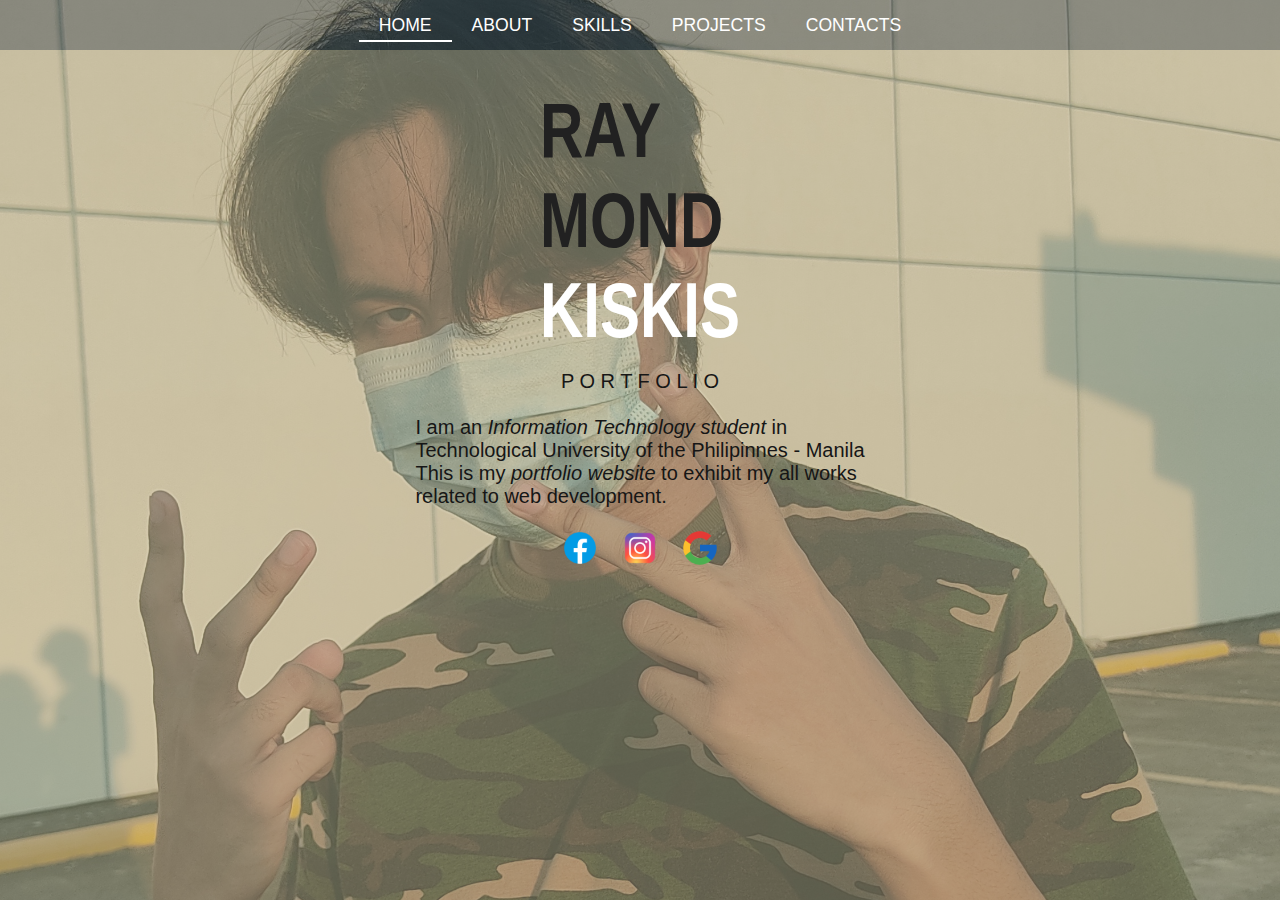
<file: index.html>
<!DOCTYPE html>
<html lang="en">
<head>
    <meta charset="UTF-8">
    <meta http-equiv="X-UA-Compatible" content="IE=edge">
    <meta name="viewport" content="width=device-width, initial-scale=1.0">
    <title>Home</title>
    <link rel="stylesheet" href="style.css">
    <link rel="stylesheet" media="screen and (max-width:1170px)" href="tablet.css">
    <link rel="stylesheet" media="screen and (max-width:900px)" href="phonesize.css">
    <link rel="stylesheet" media="screen and (max-width:695px)" href="phonesize2.css">
</head>
<body>
    <nav class="navbar">
        <ul>
            <li><a class= "active" href="index.html">HOME</a></li>
            <li><a href="about.html">ABOUT</a></li>
            <li><a href="skills.html">SKILLS</a></li>
            <li><a href="projects.html">PROJECTS</a></li>
            <li><a href="contact.html">CONTACTS</a></li>
        </ul>
    </nav>
    
    <section id="home">

        <h1 class="heading" style="text-align: left;">RAY<br> MOND<br> <span class="heading">KISKIS</span></h1><br><br>
                    <p>P O R T F O L I O</p><br>
            <p> I am an <em>Information Technology student</em> in<br>
                 Technological University of the Philipinnes - Manila<br>
                This is my <em>portfolio website</em> to exhibit my 
                all works<br> related to web development.</p>
                <div class="coin">
                    <div class="row">
                    <a href="https://www.facebook.com/rapmondy">
                        <img alt="facebook" src="picture/facebook.png" width="40" height="40">
                    </div> 
                    <div class="row">
                    <a href="https://www.instagram.com/rapmondy/">
                        <img alt="facebook" src="picture/instagram.png" width="40" height="40">
                    </div> 
                    <div class="row">
                    <a href="https://mail.google.com/mail/u/1/?view=cm&fs=1&to=raymondbarrioskiskis@gmail.com.com&tf=1">
                        <img alt="facebook" src="picture/google.png" width="40" height="40"></a></li>
                    </div> 
            </div>
    </section>
</body>
</html>
</file>
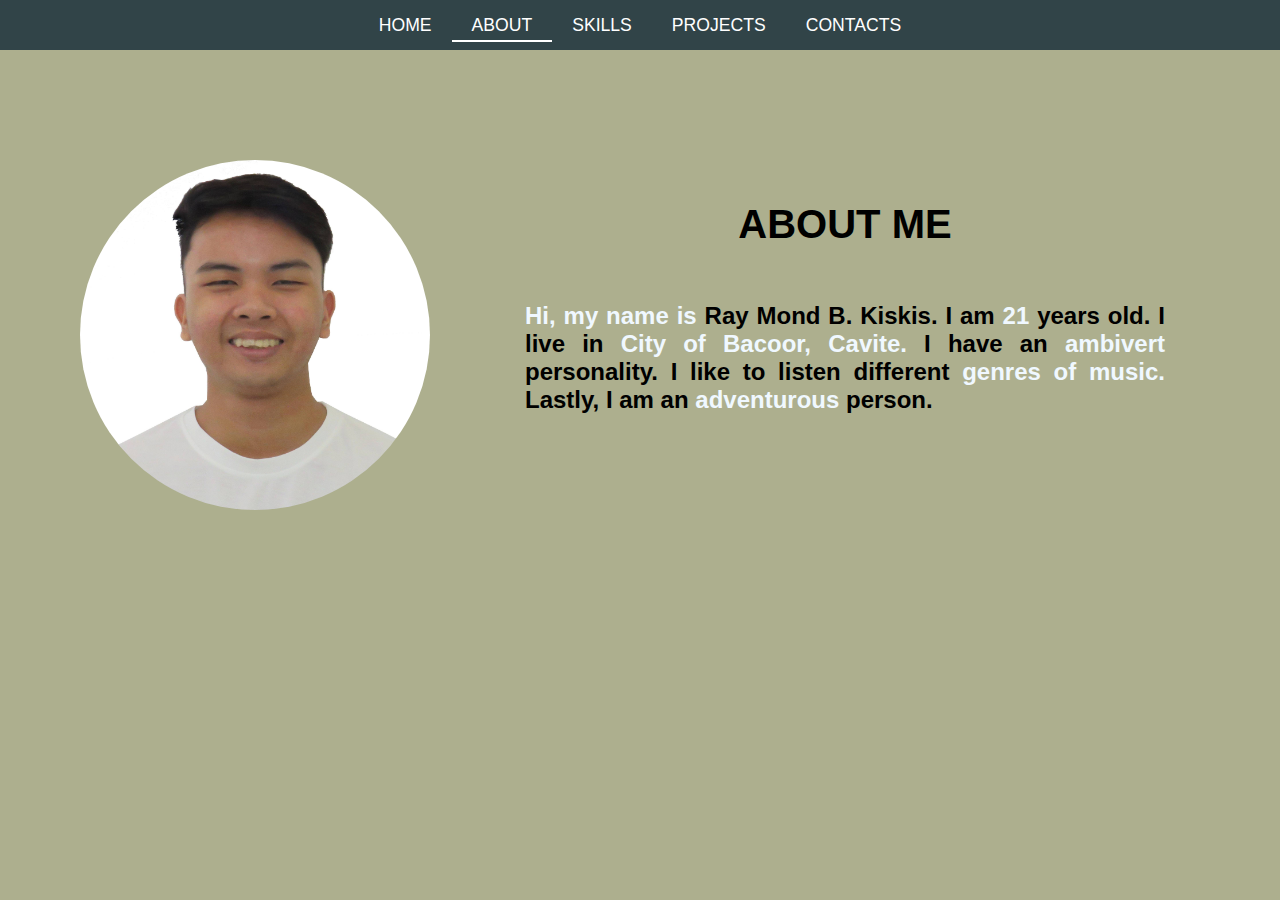
<file: about.html>
<!DOCTYPE html>
<html lang="en">
<head>
    <meta charset="UTF-8">
    <meta http-equiv="X-UA-Compatible" content="IE=edge">
    <meta name="viewport" content="width=device-width, initial-scale=1.0">
    <title>About</title>
    <link rel="stylesheet" href="style.css">
    <link rel="stylesheet" media="screen and (max-width:1170px)" href="tablet.css">
    <link rel="stylesheet" media="screen and (max-width:900px)" href="phonesize.css">
    <link rel="stylesheet" media="screen and (max-width:695px)" href="phonesize2.css">
</head>
<body>
    <nav class="navbar">
        <ul>
            <li><a href="index.html">HOME</a></li>
            <li><a class= "active" href="about.html">ABOUT</a></li>
            <li><a href="skills.html">SKILLS</a></li>
            <li><a href="projects.html">PROJECTS</a></li>
            <li><a href="contact.html">CONTACTS</a></li>
        </ul>
    </nav>
    <section id="about">
        <h1 class="heading"></h1>
        <div class="about">
            <img src="picture/formal.jpg" class="img-circle" alt="my photo">
            <div class="name">
                <h2>ABOUT ME</h2>
                <h1><span style="color: aliceblue;">Hi, my name is</span> Ray Mond B. Kiskis.
                    I am <span style="color: aliceblue;">21</span> years old.
                    I live in <span style="color: aliceblue;">City of Bacoor, Cavite.</span>
                    I have an <span style="color: aliceblue;">ambivert</span> personality.
                    I like to listen different <span style="color: aliceblue;">genres of music.</span>
                    Lastly, I am an <span style="color: aliceblue;">adventurous</span> person.</h1>
            </div>
        </div> 
    </section>

</body>
</html>
</file>
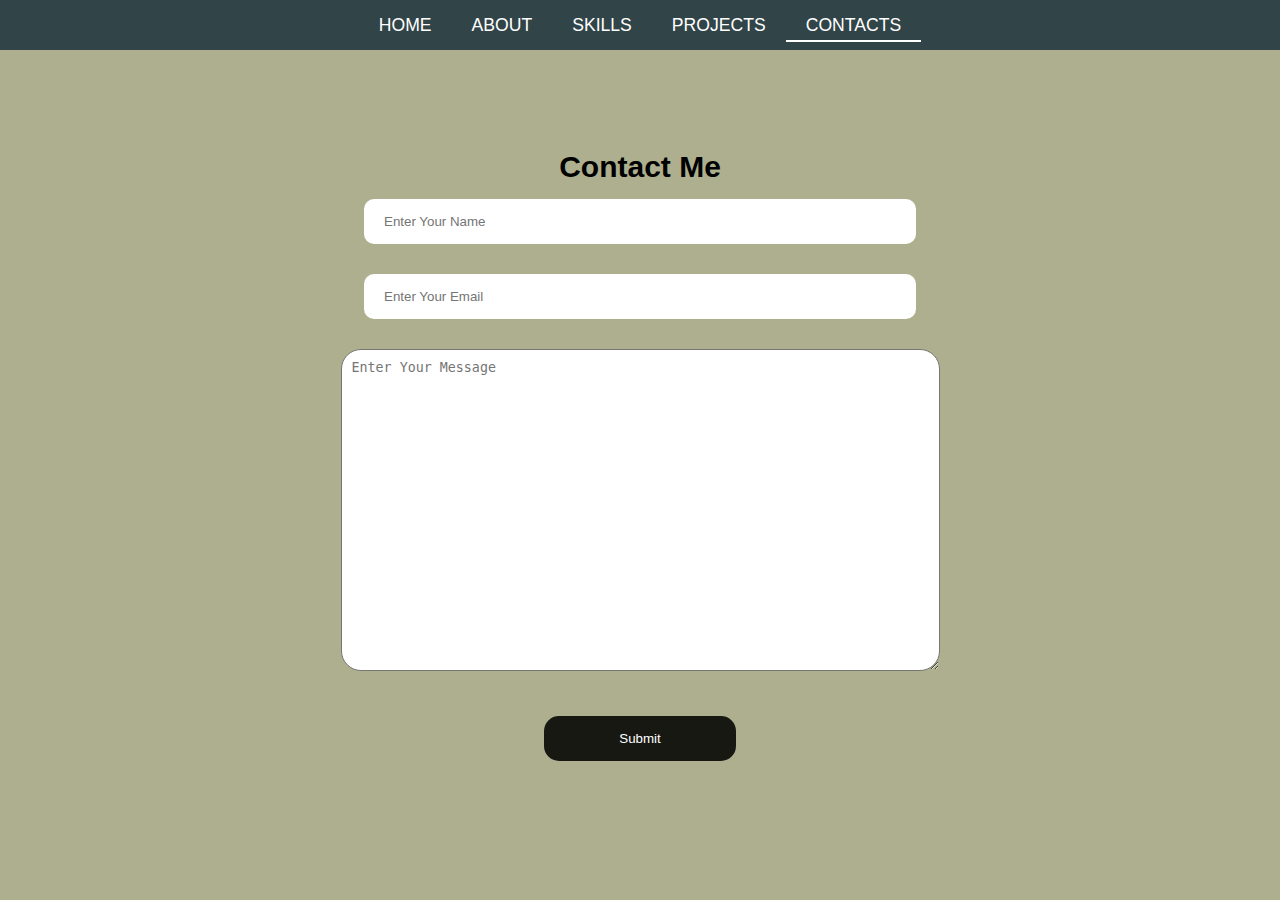
<file: contact.html>
<!DOCTYPE html>
<html lang="en">
<head>
    <meta charset="UTF-8">
    <meta http-equiv="X-UA-Compatible" content="IE=edge">
    <meta name="viewport" content="width=device-width, initial-scale=1.0">
    <title>Contacts</title>
    <link rel="stylesheet" href="style.css">
    <link rel="stylesheet" media="screen and (max-width:1170px)" href="tablet.css">
    <link rel="stylesheet" media="screen and (max-width:900px)" href="phonesize.css">
    <link rel="stylesheet" media="screen and (max-width:695px)" href="phonesize2.css">
</head>
<body>
    <nav class="navbar">
        <ul>
            <li><a href="index.html">HOME</a></li>
            <li><a href="about.html">ABOUT</a></li>
            <li><a href="skills.html">SKILLS</a></li>
            <li><a href="projects.html">PROJECTS</a></li>
            <li><a class= "active" href="contact.html">CONTACTS</a></li>
        </ul>
    </nav>

    <section id="contact">
        <h1 class="heading"></h1>
        <form action="" class="form">
            <h2>Contact Me</h2>
            <input type="text" name="name" class="input" placeholder="Enter Your Name">
            <input type="email" name="email" class="input" placeholder="Enter Your Email">
            <textarea name="message" id="message" cols="70" rows="20" placeholder="Enter Your Message"></textarea>
            <input type="submit" value="Submit" id="submit">
        </form>
    </section>

</body>
</html>
</file>
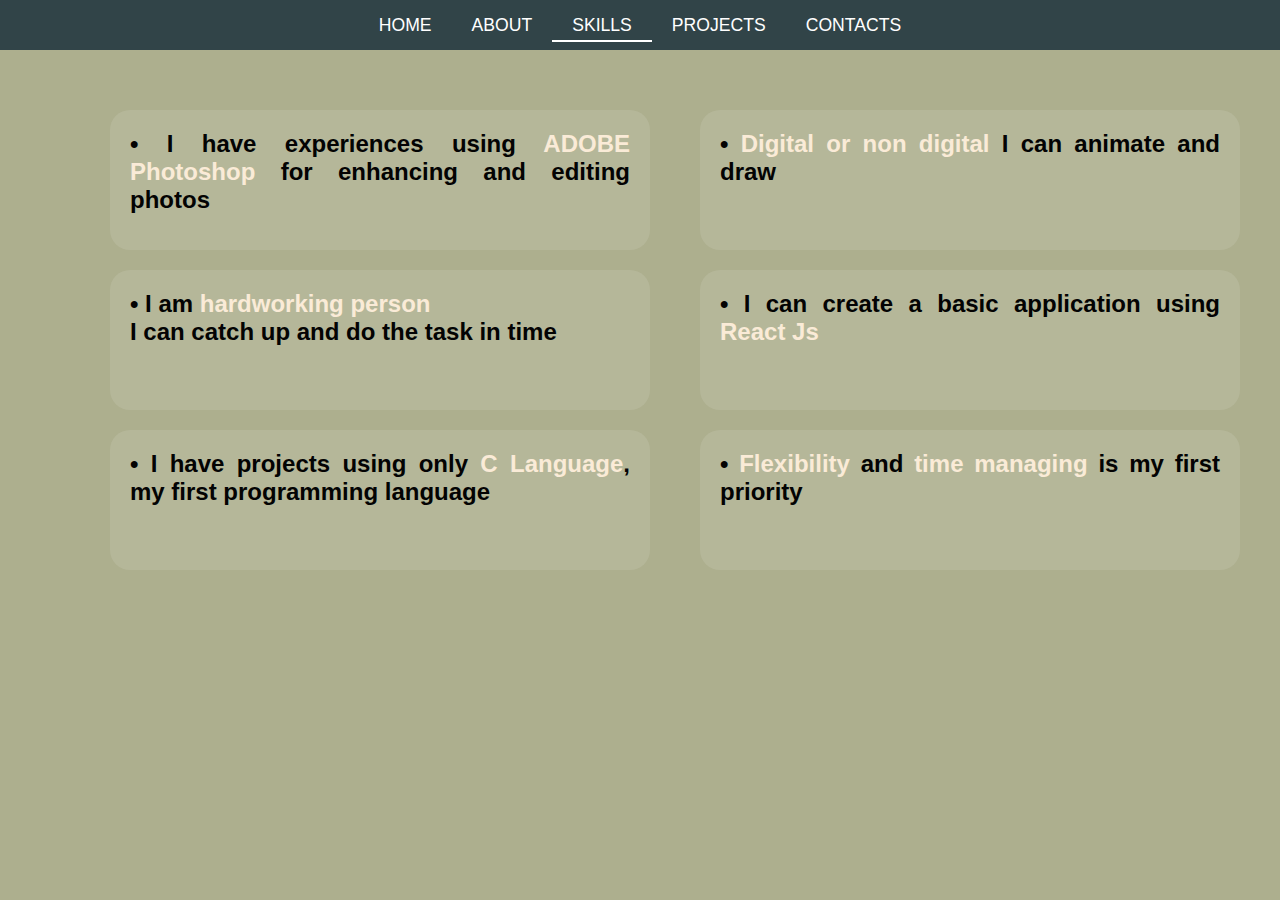
<file: skills.html>
<!DOCTYPE html>
<html lang="en">
<head>
    <meta charset="UTF-8">
    <meta http-equiv="X-UA-Compatible" content="IE=edge">
    <meta name="viewport" content="width=device-width, initial-scale=1.0">
    <title>Skills</title>
    <link rel="stylesheet" href="style.css">
    <link rel="stylesheet" media="screen and (max-width:1170px)" href="tablet.css">
    <link rel="stylesheet" media="screen and (max-width:900px)" href="phonesize.css">
    <link rel="stylesheet" media="screen and (max-width:695px)" href="phonesize2.css">
</head>
<body>
    <button onclick="topFunction()" id="myBtn" title="Go to top">Top</button>
    <nav class="navbar">
        <ul>
            <li><a href="index.html">HOME</a></li>
            <li><a href="about.html">ABOUT</a></li>
            <li><a class= "active" href="skills.html">SKILLS</a></li>
            <li><a href="projects.html">PROJECTS</a></li>
            <li><a href="contact.html">CONTACTS</a></li>
        </ul>
    </nav>

    <section id="skills">
        <h1 class="heading"></h1>
        <div class="columns">
            <div class="box">
                <h2>• I have experiences using <span style="color: antiquewhite;">ADOBE Photoshop</span>
                   for enhancing and editing photos</h2><br>
            </div>
            <div class="box">
                <h2>• <span style="color: antiquewhite;">Digital or non digital</span>
                    I can animate and draw<br></h2>
            </div>
            <div class="box">
                <h2>• I am <span style="color: antiquewhite;">hardworking person</span><br>
                    I can catch up and do the task in time</h2>
            </div>
            <div class="box">
                <h2>• I can create a basic application
                    using <span style="color: antiquewhite;">React Js</span></h2>
            </div>
            <div class="box">
                <h2>• I have projects using only<span style="color: antiquewhite;"> C Language</span>,
                    my first programming language</h2><br>
            </div>
            <div class="box">
                <h2>• <span style="color: antiquewhite;">Flexibility</span> and <span style="color: antiquewhite;">time managing</span>
                    is my first priority</h2><br>
            </div>
        </div>
    </section>
    <script>
        var mybutton = document.getElementById("myBtn");
        
        window.onscroll = function() {scrollFunction()};
        
        function scrollFunction() {
          if (document.body.scrollTop > 20 || document.documentElement.scrollTop > 20) {
            mybutton.style.display = "block";
          } else {
            mybutton.style.display = "none";
          }
        }
        
        function topFunction() {
          document.body.scrollTop = 0;
          document.documentElement.scrollTop = 0;
        }
        </script>
</body>
</html>
</file>
<file: style.css>
*{
    margin: 0;
    padding: 0;
}

body{
    background: #adaf8e;
    font-family: Arial, Helvetica, sans-serif;
}

.navbar{
    display: flex;
    justify-content:center;
    height: 50px;
    align-items: center;
    position:relative;
    top: 0;
}

.navbar::before{
    content: "";
    position: absolute;
    background-color: #314448;
    height: 100%;
    width: 100%;
    z-index: -1;
}

.navbar ul{
    display: flex;
    list-style: none;
}

.navbar ul li{
    font-size: 1.1rem;
}

.navbar ul li a{
    padding: 5px 20px;
    text-decoration: none;
    color: white;
}

.navbar ul li a.active{
    border-bottom: 2.3px solid white;
  }

.logo{
    width: 60px;
    cursor: pointer;
    margin-right: 3%;
}

#home{
    display: flex;
    flex-direction: column;
    height: 600px;
    justify-content: center;
    align-items: center;
    background-color: rgba(red, green, blue, alpha);
    color: white;
}

#home::before{
    content: "";
    position: absolute;
    top: 0;
    left: 0;
    background: url('picture/pogi.jpg') no-repeat center center/cover;
    height: 100%;
    width: 100%;
    z-index: -1;
    opacity: .5;
}

.heading{
    color: #212121;
    font-size: 60px;
    font-family: Arial, Helvetica, sans-serif;
    text-align: center;
    transform: scale(1,1.3);
}

#home span{
    color: #ffffff;
    
}

#home p{
    color: rgb(22, 22, 22);
}

#projects{
    display: flex;
    flex-direction: column;
}

#projects h1{
    margin: 60px;
}

.gallery{
    display: flex;
    justify-content: space-evenly;
    flex-wrap: wrap;
}

.gallery1{
    display: flex;
    justify-content: space-evenly;
    flex-wrap: wrap;
    position: relative;
}

.gallery img{
    width: 640px;
    height: 360px;
    padding: 5px;
    margin: 10px;
}

.gallery img:hover{
    background-color: white;
    cursor: pointer;
}

.gallery video{
    width: 640px;
    height: 360px;
    padding: 5px;
    margin: 10px;
}

.gallery video:hover{
    background-color: white;
    cursor: pointer;
}

.overlay {
    position: absolute; 
    top: 0; 
    background: rgba(0, 0, 0, 0.5);
    color: #f1f1f1; 
    width: 640px;
    opacity:0;
    color: rgb(226, 210, 210);
    font-size: 17px;
    padding: 20px;
    text-align:center;
    box-sizing:border-box;
    margin-top: 15px;
}
  
.gallery1:hover .overlay {
    opacity: 1;
}

#skills{
    display: flex;
    flex-direction: column;
}

#skills h1{
    margin: 25px;
}

.columns{
    display: grid;
    grid-template-columns: auto auto;
    padding-left: 100px;
}

.box{
    height: 100px;
    width: 500px;
    background-color: rgba( 255, 255, 255, 0.1);
    border-radius: 20px;
    margin: 10px;
    padding: 20px;
}

.box h2{
    color: rgb(3, 3, 3);
    font-size: 1.5rem;
    margin-bottom: 40px;
    text-align: justify;
}

#about{
    display: flex;
    flex-direction: column;
    text-align: justify;
    height: 600px;
    margin-left: 50px;
    margin-right: 50px;
}

#about h1{
    color: black;
    margin: 55px;
}

.about{
    display: flex;
    align-items: center;
    margin-bottom: 20px;
}

.about img{
    width: 350px;
    height: 350px;
    padding: 0px 30px;
    border-radius: 50%;
}

.name{
    padding: 10px;
}

.name h1{
    font-size: 1.5rem;
}

.name h2{
    text-align:center;
    font-size: 2.5rem;
}

#contact{
    display: flex;
    flex-direction: column;
}

#contact h1{
    margin: 50px;
}

.form{
    display: flex;
    flex-direction: column;
    align-items: center;
    justify-content: center;
}

.input{
    padding: 15px 20px;
    margin: 15px;
    width: 40%;
    border: none;
    outline: none;
    border-radius: 10px;
}

#message{
    margin: 15px;
    padding: 10px;
    border-radius: 20px;
}

#submit{
    padding: 15px 20px;
    margin: 30px;
    width: 15%;
    border-radius: 15px;
    background-color: #000000dc;
    color: white;
    border: none;
    outline: none;
}

#submit:hover{
    background-color: green;
    color: white;
    cursor: pointer;
}

.coin{
    position: center;
    padding-top: 10px;
    display: flex;
}

.row {
    padding: 10px;
}

body {
    font-family: Arial, Helvetica, sans-serif;
    font-size: 20px;
}
  
#myBtn {
    display: none;
    position: fixed;
    bottom: 20px;
    right: 30px;
    z-index: 99;
    font-size: 18px;
    border: none;
    outline: none;
    background-color: rgb(0, 0, 0);
    color: white;
    cursor: pointer;
    padding: 15px;
    border-radius: 4px;
}
  
#myBtn:hover {
    background-color: #555;
}

.container {
    max-width: 960px;
  }
  
  /*
   * Custom translucent site header
   */
  
  .site-header {
    background-color: rgba(0, 0, 0, .85);
    -webkit-backdrop-filter: saturate(180%) blur(20px);
    backdrop-filter: saturate(180%) blur(20px);
  }
  .site-header a {
    color: #8e8e8e;
    transition: color .15s ease-in-out;
  }
  .site-header a:hover {
    color: #fff;
    text-decoration: none;
  }
  
  /*
   * Dummy devices (replace them with your own or something else entirely!)
   */
  
  .product-device {
    position: absolute;
    right: 10%;
    bottom: -30%;
    width: 300px;
    height: 540px;
    background-color: #333;
    border-radius: 21px;
    transform: rotate(30deg);
  }
  
  .product-device::before {
    position: absolute;
    top: 10%;
    right: 10px;
    bottom: 10%;
    left: 10px;
    content: "";
    background-color: rgba(255, 255, 255, .1);
    border-radius: 5px;
  }
  
  .product-device-2 {
    top: -25%;
    right: auto;
    bottom: 0;
    left: 5%;
    background-color: #e5e5e5;
  }
  
  
  /*
   * Extra utilities
   */
  
  .flex-equal > * {
    flex: 1;
  }
  @media (min-width: 768px) {
    .flex-md-equal > * {
      flex: 1;
    }
  }
</file>
<file: tablet.css>
.columns{
    padding-left: 20px;
}

.box{
    height: 200px;
    width: 400px;
    background-color: rgba( 255, 255, 255, 0.1);
    border-radius: 20px;
    margin: 10px;
    padding: 10px;
}

.box h2{
    font-size: 1.5rem;
    margin-bottom: 20px;
}

.about img{
    padding: 0px 20px;
    width: 400px;
    height: 300px;
    border-radius: 50%;
}

.name{
    padding: 5px;
}

.name h1{
    font-size: 1.7 rem;
}
</file>
<file: phonesize.css>
.columns{
    grid-template-columns: auto;
    justify-content: center;
}

.box{
    height: 200px;
    width: 500px;
    background-color: rgba( 255, 255, 255, 0.1);
    border-radius: 20px;
    margin: 10px;
    padding: 20px;
}

.box h2{
    color: rgb(0, 0, 0);
    font-size: 2rem;
    margin-bottom: 40px;
}
</file>
<file: phonesize2.css>
.navbar ul{
    flex-wrap: wrap;
    justify-content: center;
}

.navbar ul li a.active{
    border-bottom: none;
  }

.heading{
    font-size: 2.6rem;
}

.gallery img{
    width: 360px;
    height: 270px;
}

.gallery video{
    width: 360px;
    height: 270px;
}
.overlay {
    background: none;
    color: #000000; 
    font-size: 13px;
    box-sizing:none;
}

.about{
    flex-direction: column;
    margin-left: -30px;
    margin-right: -30px;
}

.about h2{
    text-align: center;
}

.about img{
    border-radius: 50%;
    width: 150px;
    height: 150px;
    padding: 0px 15px;
}

.name h1{
    font-size: 1.0rem;
    margin-bottom: 10%;
}

.name h2{
    margin-top: 10%;
    text-align:center;
    font-size: 1.5rem;
}

.input{
    width: 65%;
}

#message{
    width: 70%;
    height: 200px;
}

#submit{
    width: 30%;
}

.box{
    height: 150px;
    width: 250px;
    background-color: rgba( 255, 255, 255, 0.1);
    border-radius: 20px;
    margin: 10px;
    padding: 10px;
}

.box h2{
    color: rgb(0, 0, 0);
    font-size: 1.2rem;
    margin-bottom: 20px;
}

.box p{
    color: white;
    font-size: .8rem;
}
</file>
